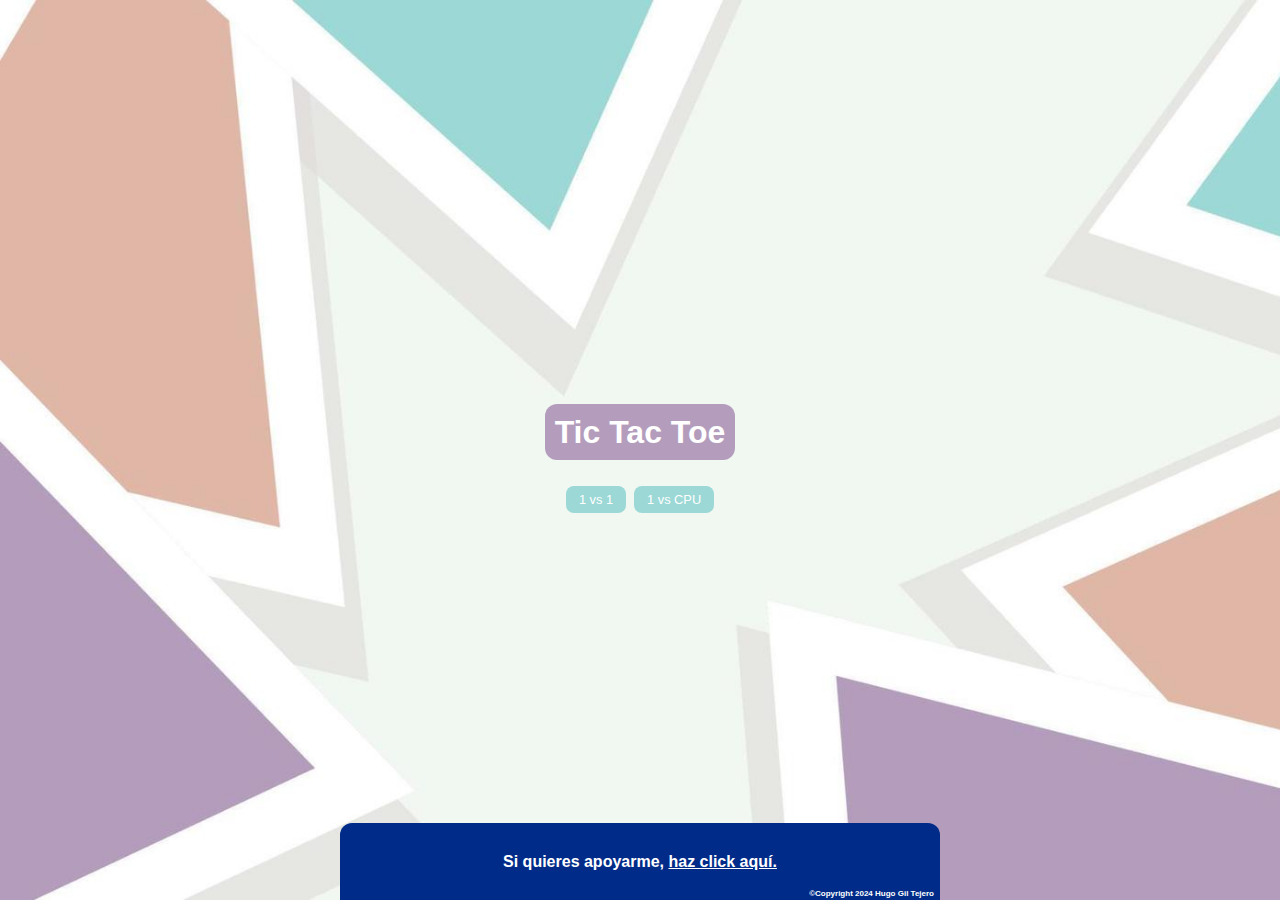
<file: index.html>
<!DOCTYPE html>
<html lang="es">
<head>
    <meta charset="UTF-8">
    <meta name="description" content="Juega Tres En Raya multiplayer o vs IA. Play Tic Tac Toe multiplayer or vs AI." />
    <meta name="viewport" content="width=device-width, initial-scale=1.0">
    <title>Tic Tac Toe</title>
    <link rel="stylesheet" href="styles.css">
    <link rel="icon" href="./img/TER.ico">
</head>
<body>
    <div class="container">
       <div id="start">
         <h1>Tic Tac Toe</h1>
          <button onclick = "cargarHTML('pagina3')">1 vs 1</button>
          <button onclick = "cargarHTML('pagina2')">1 vs CPU</button>
       </div>
     </div>
     <footer>
      <span lang="es">  Si quieres apoyarme, <span class="link">haz click aquí.</span><span lang="en" id="copyright">&copy;Copyright 2024 Hugo Gil Tejero</span></span>
    </footer>
    <script src="script.js" id= "script"></script>
</body>
</html>
</file>
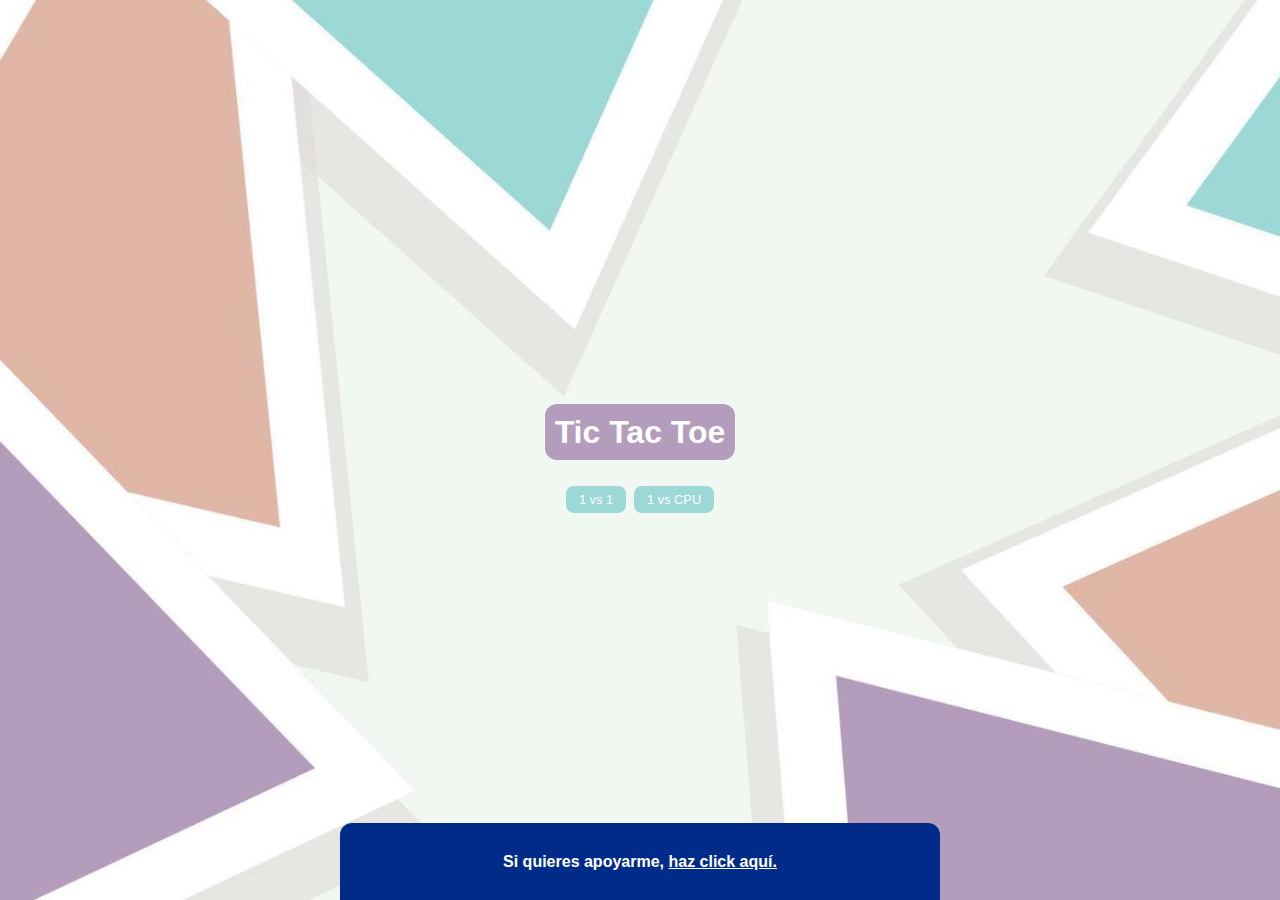
<file: tests/index.html>
<!DOCTYPE html>
<html lang="es">
<head>
    <meta charset="UTF-8">
    <meta name="viewport" content="width=device-width, initial-scale=1, maximum-scale=1, user-scalable=no"">
    <title>Tic Tac Toe</title>
    <link rel="stylesheet" href="styles.css">
    <link rel="icon" href="../img/TER.ico">
</head>
<body>
    <div class="container">
       <div id="start">
         <h1>Tic Tac Toe</h1>
          <button onclick = "cargarHTML('pagina3')">1 vs 1</button>
          <button onclick = "cargarHTML('pagina2')">1 vs CPU</button>
       </div>
     </div>
     <footer>
      <p>  Si quieres apoyarme, <span class="link">haz click aquí.</span></p>
    </footer>
    <script src="script.js" id= "script"></script>
</body>
</html>
</file>
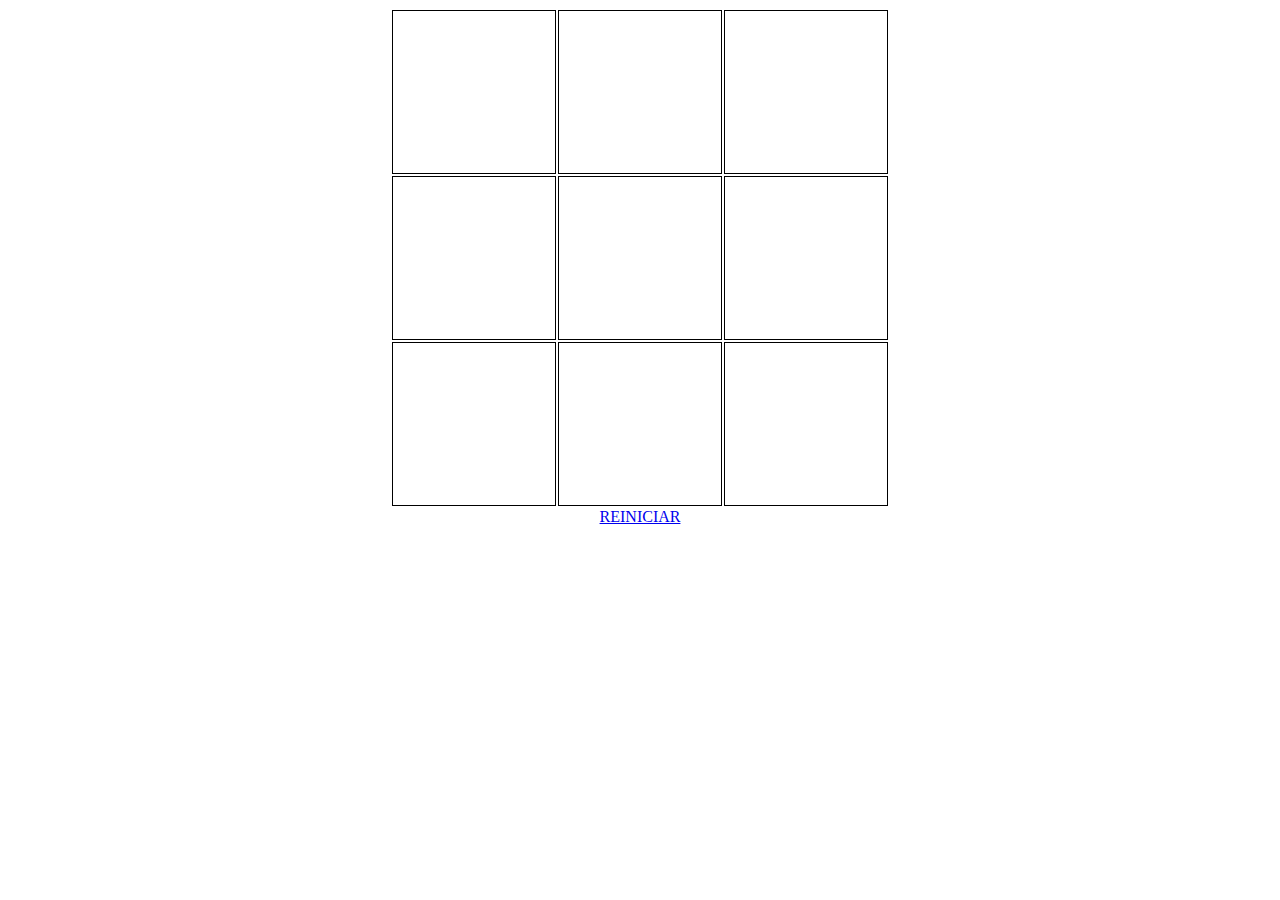
<file: v0.1/index.html>
<!DOCTYPE html>
<html lang="en">
<head>
  <meta charset="UTF-8">
  <meta name="viewport" content="width=device-width, initial-scale=1.0">
  <title>Tic Tac Toe</title>
  <style>
    html{
      text-align: center;
      margin: 0 auto;
    }
    table {
      margin: 0 auto;
    }
    td{
      border: 1px solid;
      width: 10em;
      height: 10em;
    }
  </style>
</head>
<body>
  <table>
    <tr>
      <td id="1"></td>
      <td id="2"></td>
      <td id="3"></td>
    </tr>
    <tr>
      <td id="4"></td>
      <td id="5"></td>
      <td id="6"></td>
    </tr>
    <tr>
      <td id="7"></td>
      <td id="8"></td>
      <td id="9"></td>
    </tr>
  </table>
  <a href="index.html">REINICIAR</a>
  <script>
    let empiezaMedio;
    let empiezaEsquina;
    let empiezaLado;
    let casillasMarcadas = 0;
    let player = 'X';
	let playerMaquina = 'O';
    const casillas = document.querySelectorAll('td');
    for(const casilla of casillas){
      casilla.onclick = (e) => {
        // casilla.style.fontSize = '40px'
        casilla.textContent = 'X';
        casillasMarcadas++;
		e.currentTarget.onclick = null; //CUANDO MARCA UNA CASILLA, NO PUEDE VOLVER A MARCARLA
		// debugger;
		if ((casillas[0].textContent === player&&casillas[1].textContent === player&&casillas[2].textContent === player)||(casillas[3].textContent === player&&casillas[4].textContent === player&&casillas[5].textContent === player)||(casillas[6].textContent === player&&casillas[7].textContent === player&&casillas[8].textContent === player)||(casillas[0].textContent === player&&casillas[3].textContent === player&&casillas[6].textContent === player)||(casillas[1].textContent === player&&casillas[4].textContent === player&&casillas[7].textContent === player)||(casillas[2].textContent === player&&casillas[5].textContent === player&&casillas[8].textContent === player)||(casillas[0].textContent === player&&casillas[4].textContent === player&&casillas[8].textContent === player)||(casillas[2].textContent === player&&casillas[4].textContent === player&&casillas[6].textContent === player)) {
					// for (SquareButton squareButton : sqA) {
					// 	squareButton.setEnabled(false);
					// }
					//// LocalImposible.setTurnoPlayer(true);
					//LocalImposible.btnJugarDeNuevo.setVisible(true);
					empiezaMedio=false;
					empiezaEsquina=false;
					empiezaLado=false;
					alert('Has ganado!')
					// JOptionPane.showMessageDialog(LocalMedio.contentPane, "Has ganado", "Victoria!", JOptionPane.INFORMATION_MESSAGE);
					// try {
					// 	String update = "UPDATE Usuarios SET VictoriasLocalImposible = VictoriasLocalImposible+1 WHERE Usuario=?";
					// 	ps = Aws.getConnection().prepareStatement(update);
					// 	Aws.lanzar(ps, 1, Login.getUsuario(), Aws.STRING);
					// 	ps.execute();
					// 	} catch (SQLException e1) {
					// 		e1.printStackTrace();
					// 	}
	}
				if (casillasMarcadas!=1) {
				if (casillas[0].textContent === playerMaquina &&casillas[1].textContent === playerMaquina &&casillas[2].textContent === '') {

					responder(2);
					ganaMaquina();
					

				}
				else if (casillas[1].textContent === playerMaquina &&casillas[2].textContent === playerMaquina &&casillas[0].textContent === '') {
					responder(0);
					ganaMaquina();
				}
				else if (casillas[3].textContent === playerMaquina &&casillas[4].textContent === playerMaquina &&casillas[5].textContent === '') {
					responder(5);
					ganaMaquina();

				}
				else if (casillas[4].textContent === playerMaquina &&casillas[5].textContent === playerMaquina &&casillas[3].textContent === '') {
					responder(3);
					ganaMaquina();
				}
				else if (casillas[6].textContent === playerMaquina &&casillas[7].textContent === playerMaquina &&casillas[8].textContent === '') {
					responder(8);
					ganaMaquina();
				}
				else if (casillas[7].textContent === playerMaquina &&casillas[8].textContent === playerMaquina &&casillas[6].textContent === '') {
					responder(6);
					ganaMaquina();

				}
				else if (casillas[0].textContent === playerMaquina &&casillas[3].textContent === playerMaquina &&casillas[6].textContent === '') {
					responder(6);
					ganaMaquina();
				}
				else if (casillas[3].textContent === playerMaquina &&casillas[6].textContent === playerMaquina &&casillas[0].textContent === '') {
					responder(0);
					ganaMaquina();
				}
				else if (casillas[1].textContent === playerMaquina &&casillas[4].textContent === playerMaquina &&casillas[7].textContent === '') {
					responder(7);
					ganaMaquina();
				}
				else if (casillas[4].textContent === playerMaquina &&casillas[7].textContent === playerMaquina &&casillas[1].textContent === '') {
					responder(1);
					ganaMaquina();
				}
				else if (casillas[2].textContent === playerMaquina &&casillas[5].textContent === playerMaquina &&casillas[8].textContent === '') {
					responder(8);
					ganaMaquina();
				}
				else if (casillas[5].textContent === playerMaquina &&casillas[8].textContent === playerMaquina &&casillas[2].textContent === '') {
					responder(2);
					ganaMaquina();
				}
				else if (casillas[0].textContent === playerMaquina &&casillas[4].textContent === playerMaquina &&casillas[8].textContent === '') {
					responder(8);
					ganaMaquina();

				}
				else if (casillas[4].textContent === playerMaquina &&casillas[8].textContent === playerMaquina &&casillas[0].textContent === '') {
					responder(0);
					ganaMaquina();
				}
				else if (casillas[2].textContent === playerMaquina &&casillas[4].textContent === playerMaquina &&casillas[6].textContent === '') {
					responder(6);
					ganaMaquina();
				}
				else if (casillas[4].textContent === playerMaquina &&casillas[6].textContent === playerMaquina &&casillas[2].textContent === '') {
					responder(2);
					ganaMaquina();
				}
				else if (casillas[0].textContent === playerMaquina &&casillas[2].textContent === playerMaquina &&casillas[1].textContent === '') {
					responder(1);
					ganaMaquina();

				}
				else if (casillas[3].textContent === playerMaquina &&casillas[5].textContent === playerMaquina &&casillas[4].textContent === '') {
					responder(4);
					ganaMaquina();
				}
				else if (casillas[6].textContent === playerMaquina &&casillas[8].textContent === playerMaquina &&casillas[7].textContent === '') {
					responder(7);
					ganaMaquina();
				}
				else if (casillas[0].textContent === playerMaquina &&casillas[6].textContent === playerMaquina &&casillas[3].textContent === '') {

					responder(3);
					ganaMaquina();
				}
				else if (casillas[1].textContent === playerMaquina &&casillas[7].textContent === playerMaquina &&casillas[4].textContent === '') {
					responder(4);
					ganaMaquina();
				}
				else if (casillas[2].textContent === playerMaquina &&casillas[8].textContent === playerMaquina &&casillas[5].textContent === '') {
					responder(5);
					ganaMaquina();

				}
				else if (casillas[0].textContent === playerMaquina &&casillas[8].textContent === playerMaquina &&casillas[4].textContent === '') {
					responder(4);
					ganaMaquina();

				}
				else if (casillas[2].textContent === playerMaquina &&casillas[6].textContent === playerMaquina &&casillas[4].textContent === '') {
					responder(4);
					ganaMaquina();

				}


				}
				if (casillasMarcadas==1) {
					if (casillas[4].textContent === player) {
						empiezaMedio=true;
						let random = getRandomInt(4);
						if (random==0) {
							responder(0);
						}
						else if (random==1) {
							responder(2);
						}
						else if (random==2) {
							responder(6);
						}
						else if (random==3) {
							responder(8);
						}

					}
					else if (casillas[0].textContent === player||casillas[2].textContent === player||casillas[6].textContent === player||casillas[8].textContent === player) {
						empiezaEsquina=true;
						responder(4);
					}
					else if (casillas[1].textContent === player||casillas[3].textContent === player||casillas[5].textContent === player||casillas[7].textContent === player) {
						empiezaLado=true;
						responder(4);
					}
				}
				else if (empiezaMedio) {
					let random = getRandomInt(1); 
					if (defenderseSinAleatorio()){}//COMPROBAR SI RESPONDE
					else if (((casillas[0].textContent === playerMaquina &&casillas[8].textContent === player)||(casillas[8].textContent === playerMaquina &&casillas[0].textContent === player))) {
						if (random==0&&casillas[2].textContent === '') {
							responder(2);
						}
						else if (random==1&&casillas[6].textContent === '') {
							responder(6);
						}
						else {
							defenderse();
						}
					}							//EN UNA ESQUINA CONTRARIA
					else if ((casillas[2].textContent === playerMaquina &&casillas[6].textContent === player)||(casillas[6].textContent === playerMaquina &&casillas[2].textContent === player)) {
						if (random==0&&casillas[0].textContent === '') {
							responder(0);
						}
						else if (random==1&&casillas[8].textContent === '') {
							responder(8);
						}
						else {
							defenderse();
						}
					}
					else { //DEFENDERSE
						defenderse();
					}
				}
				else if (empiezaEsquina) {
					let random = getRandomInt(1);
					if(defenderseSinAleatorio()) {}
					//COMPROBAR SI RESPONDE //EN UNA ESQUINA CONTRARIA
					else if ((casillas[0].textContent === player&&casillas[8].textContent === player)||(casillas[2].textContent === player&&casillas[6].textContent === player)) {
						if (random==0&&casillas[1].textContent === '') {
							responder(1);
						}
						else if (random==1&&casillas[7].textContent === '') {
							responder(7);
						}
						else {
							defenderse();
						}
					}							
					else { //DEFENDERSE
						defenderse();
					}
				}
				else if (empiezaLado) {
					if (casillas[1].textContent === player&&casillas[3].textContent === player&&casillas[0].textContent === '') {
						responder(0);
					}
					else if (casillas[1].textContent === player&&casillas[5].textContent === player&&casillas[2].textContent === '') {
						responder(2);
					}
					else if (casillas[3].textContent === player&&casillas[7].textContent === player&&casillas[6].textContent === '') {
						responder(6);
					}
					else if (casillas[7].textContent === player&&casillas[5].textContent === player&&casillas[8].textContent === '') {
						responder(8);
					}
					else {
						defenderse();
					}
				}


	
	function responder(num){
	if (casillas[num].textContent === '') {
		casillas[num].onclick = null;
		if (player === 'X') {
			casillas[num].textContent = 'O';
		}
		else {
			casillas[num].textContent = 'X';
		}
		// // LocalImposible.setTurnoPlayer(true);
		// // LocalImposible.actualizarEstado();
	}
	else {
		alert('Estás intentando responder sobre una casilla ocupada, revisa el código')
	}
	}
	
	function ganaMaquina() {
		// // LocalImposible.setTurnoPlayer(true);
		// for (SquareButton squareButton : sqA) {
		// 	squareButton.setEnabled(false);
		// }
		// LocalImposible.btnJugarDeNuevo.setVisible(true);
    alert('Has perdido!')
		empiezaMedio=false;
		empiezaEsquina=false;
		empiezaLado=false;
		// JOptionPane.showMessageDialog(LocalMedio.contentPane, "Has perdido", "Derrota!", JOptionPane.ERROR_MESSAGE);
		// try {
		// 	String update = "UPDATE Usuarios SET DerrotasLocalImposible = DerrotasLocalImposible+1 WHERE Usuario=?";
		// 	ps = Aws.getConnection().prepareStatement(update);
		// 	Aws.lanzar(ps, 1, Login.getUsuario(), Aws.STRING);
		// 	ps.execute();
		// 	} catch (SQLException e1) {
		// 		e1.printStackTrace();
		// 	}
	}

	function defenderse() {
		if (casillas[0].textContent === player&&casillas[1].textContent === player&&casillas[2].textContent === '') {

			responder(2);
			// LocalImposible.setTurnoPlayer(true);
			// LocalImposible.actualizarEstado();

		}
		else if (casillas[1].textContent === player&&casillas[2].textContent === player&&casillas[0].textContent === '') {
			responder(0);
			// LocalImposible.setTurnoPlayer(true);
			// LocalImposible.actualizarEstado();
		}
		else if (casillas[3].textContent === player&&casillas[4].textContent === player&&casillas[5].textContent === '') {
			responder(5);
			// LocalImposible.setTurnoPlayer(true);
			// LocalImposible.actualizarEstado();

		}
		else if (casillas[4].textContent === player&&casillas[5].textContent === player&&casillas[3].textContent === '') {
			responder(3);
			// LocalImposible.setTurnoPlayer(true);
			// LocalImposible.actualizarEstado();
		}
		else if (casillas[6].textContent === player&&casillas[7].textContent === player&&casillas[8].textContent === '') {
			responder(8);
			// LocalImposible.setTurnoPlayer(true);
			// LocalImposible.actualizarEstado();
		}
		else if (casillas[7].textContent === player&&casillas[8].textContent === player&&casillas[6].textContent === '') {
			responder(6);
			// LocalImposible.setTurnoPlayer(true);
			// LocalImposible.actualizarEstado();

		}
		else if (casillas[0].textContent === player&&casillas[3].textContent === player&&casillas[6].textContent === '') {
			responder(6);

			// LocalImposible.setTurnoPlayer(true);
			// LocalImposible.actualizarEstado();
		}
		else if (casillas[3].textContent === player&&casillas[6].textContent === player&&casillas[0].textContent === '') {
			responder(0);
			// LocalImposible.setTurnoPlayer(true);
			// LocalImposible.actualizarEstado();
		}
		else if (casillas[1].textContent === player&&casillas[4].textContent === player&&casillas[7].textContent === '') {
			responder(7);
			// LocalImposible.setTurnoPlayer(true);
			// LocalImposible.actualizarEstado();
		}
		else if (casillas[4].textContent === player&&casillas[7].textContent === player&&casillas[1].textContent === '') {
			responder(1);
			// LocalImposible.setTurnoPlayer(true);
			// LocalImposible.actualizarEstado();
		}
		else if (casillas[2].textContent === player&&casillas[5].textContent === player&&casillas[8].textContent === '') {
			responder(8);

			// LocalImposible.setTurnoPlayer(true);
			// LocalImposible.actualizarEstado();
		}
		else if (casillas[5].textContent === player&&casillas[8].textContent === player&&casillas[2].textContent === '') {
			responder(2);

			// LocalImposible.setTurnoPlayer(true);
			// LocalImposible.actualizarEstado();
		}
		else if (casillas[0].textContent === player&&casillas[4].textContent === player&&casillas[8].textContent === '') {
			responder(8);

			// LocalImposible.setTurnoPlayer(true);
			// LocalImposible.actualizarEstado();

		}
		else if (casillas[4].textContent === player&&casillas[8].textContent === player&&casillas[0].textContent === '') {
			responder(0);

			// LocalImposible.setTurnoPlayer(true);
			// LocalImposible.actualizarEstado();
		}
		else if (casillas[2].textContent === player&&casillas[4].textContent === player&&casillas[6].textContent === '') {
			responder(6);

			// LocalImposible.setTurnoPlayer(true);
			// LocalImposible.actualizarEstado();
		}
		else if (casillas[4].textContent === player&&casillas[6].textContent === player&&casillas[2].textContent === '') {
			responder(2);

			// LocalImposible.setTurnoPlayer(true);
			// LocalImposible.actualizarEstado();
		}
		else if (casillas[0].textContent === player&&casillas[2].textContent === player&&casillas[1].textContent === '') {
			responder(1);
			// LocalImposible.setTurnoPlayer(true);
			// LocalImposible.actualizarEstado();

		}
		else if (casillas[3].textContent === player&&casillas[5].textContent === player&&casillas[4].textContent === '') {
			responder(4);
			// LocalImposible.setTurnoPlayer(true);
			// LocalImposible.actualizarEstado();
		}
		else if (casillas[6].textContent === player&&casillas[8].textContent === player&&casillas[7].textContent === '') {
			responder(7);

			// LocalImposible.setTurnoPlayer(true);
			// LocalImposible.actualizarEstado();
		}
		else if (casillas[0].textContent === player&&casillas[6].textContent === player&&casillas[3].textContent === '') {
			responder(3);
			// LocalImposible.setTurnoPlayer(true);
			// LocalImposible.actualizarEstado();
		}
		else if (casillas[1].textContent === player&&casillas[7].textContent === player&&casillas[4].textContent === '') {
			responder(4);
			// LocalImposible.setTurnoPlayer(true);
			// LocalImposible.actualizarEstado();
		}
		else if (casillas[2].textContent === player&&casillas[8].textContent === player&&casillas[5].textContent === '') {
			responder(5);

			// LocalImposible.setTurnoPlayer(true);
			// LocalImposible.actualizarEstado();

		}
		else if (casillas[0].textContent === player&&casillas[8].textContent === player&&casillas[4].textContent === '') {
			responder(4);
			// LocalImposible.setTurnoPlayer(true);
			// LocalImposible.actualizarEstado();

		}
		else if (casillas[2].textContent === player&&casillas[6].textContent === player&&casillas[4].textContent === '') {
			responder(4);
			// LocalImposible.setTurnoPlayer(true);
			// LocalImposible.actualizarEstado();

		}
		//preparar ataque
		else if (casillas[0].textContent === playerMaquina &&casillas[1].textContent === ''&&casillas[2].textContent === '') {
			let random = getRandomInt(1);
			if (random==0) {
				responder(1);
			}
			else if (random==1) {
				responder(2);
			}
		}
		else if (casillas[0].textContent === playerMaquina &&casillas[4].textContent === ''&&casillas[8].textContent === '') {
			let random = getRandomInt(1);
			if (random==0) {
				responder(4);
			}
			else if (random==1) {
				responder(8);
			}
		}
		else if (casillas[0].textContent === playerMaquina &&casillas[3].textContent === ''&&casillas[6].textContent === '') {
			let random = getRandomInt(1);
			if (random==0) {
				responder(3);
			}
			else if (random==1) {
				responder(6);
			}
		}
		else if (casillas[1].textContent === playerMaquina &&casillas[0].textContent === ''&&casillas[2].textContent === '') {
			let random = getRandomInt(1);
			if (random==0) {
				responder(0);
			}
			else if (random==1) {
				responder(2);
			}
		}
		else if (casillas[1].textContent === playerMaquina &&casillas[4].textContent === ''&&casillas[7].textContent === '') {
			let random = getRandomInt(1);
			if (random==0) {
				responder(4);
			}
			else if (random==1) {
				responder(7);
			}
		}
		else if (casillas[2].textContent === playerMaquina &&casillas[1].textContent === ''&&casillas[0].textContent === '') {
			let random = getRandomInt(1);
			if (random==0) {
				responder(1);
			}
			else if (random==1) {
				responder(0);
			}
		}
		else if (casillas[2].textContent === playerMaquina &&casillas[5].textContent === ''&&casillas[8].textContent === '') {
			let random = getRandomInt(1);
			if (random==0) {
				responder(5);
			}
			else if (random==1) {
				responder(8);
			}
		}
		else if (casillas[2].textContent === playerMaquina &&casillas[4].textContent === ''&&casillas[6].textContent === '') {
			let random = getRandomInt(1);
			if (random==0) {
				responder(4);
			}
			else if (random==1) {
				responder(6);
			}
		}
		else if (casillas[3].textContent === playerMaquina &&casillas[0].textContent === ''&&casillas[6].textContent === '') {
			let random = getRandomInt(1);
			if (random==0) {
				responder(0);
			}
			else if (random==1) {
				responder(6);
			}
		}
		else if (casillas[3].textContent === playerMaquina &&casillas[4].textContent === ''&&casillas[5].textContent === '') {
			let random = getRandomInt(1);
			if (random==0) {
				responder(4);
			}
			else if (random==1) {
				responder(5);
			}
		}
		else if (casillas[4].textContent === playerMaquina &&casillas[0].textContent === ''&&casillas[8].textContent === '') {
			let random = getRandomInt(1);
			if (random==0) {
				responder(0);
			}
			else if (random==1) {
				responder(8);
			}
		}
		else if (casillas[4].textContent === playerMaquina &&casillas[1].textContent === ''&&casillas[7].textContent === '') {
			let random = getRandomInt(1);
			if (random==0) {
				responder(1);
			}
			else if (random==1) {
				responder(7);
			}
		}
		else if (casillas[4].textContent === playerMaquina &&casillas[2].textContent === ''&&casillas[6].textContent === '') {
			let random = getRandomInt(1);
			if (random==0) {
				responder(2);
			}
			else if (random==1) {
				responder(6);
			}
		}
		else if (casillas[4].textContent === playerMaquina &&casillas[3].textContent === ''&&casillas[5].textContent === '') {
			let random = getRandomInt(1);
			if (random==0) {
				responder(3);
			}
			else if (random==1) {
				responder(5);
			}
		}
		else if (casillas[5].textContent === playerMaquina &&casillas[3].textContent === ''&&casillas[8].textContent === '') {
			let random = getRandomInt(1);
			if (random==0) {
				responder(3);
			}
			else if (random==1) {
				responder(8);
			}
		}
		else if (casillas[5].textContent === playerMaquina &&casillas[4].textContent === ''&&casillas[3].textContent === '') {
			let random = getRandomInt(1);
			if (random==0) {
				responder(4);
			}
			else if (random==1) {
				responder(3);
			}
		}
		else if (casillas[6].textContent === playerMaquina &&casillas[0].textContent === ''&&casillas[3].textContent === '') {
			let random = getRandomInt(1);
			if (random==0) {
				responder(0);
			}
			else if (random==1) {
				responder(3);
			}
		}
		else if (casillas[6].textContent === playerMaquina &&casillas[4].textContent === ''&&casillas[2].textContent === '') {
			let random = getRandomInt(1);
			if (random==0) {
				responder(4);
			}
			else if (random==1) {
				responder(2);
			}
		}
		else if (casillas[6].textContent === playerMaquina &&casillas[7].textContent === ''&&casillas[8].textContent === '') {
			let random = getRandomInt(1);
			if (random==0) {
				responder(7);
			}
			else if (random==1) {
				responder(8);
			}
		}
		else if (casillas[7].textContent === playerMaquina &&casillas[6].textContent === ''&&casillas[8].textContent === '') {
			let random = getRandomInt(1);
			if (random==0) {
				responder(6);
			}
			else if (random==1) {
				responder(8);
			}
		}
		else if (casillas[7].textContent === playerMaquina &&casillas[4].textContent === ''&&casillas[1].textContent === '') {
			let random = getRandomInt(1);
			if (random==0) {
				responder(1);
			}
			else if (random==1) {
				responder(4);
			}
		}
		else if (casillas[8].textContent === playerMaquina &&casillas[4].textContent === ''&&casillas[0].textContent === '') {
			let random = getRandomInt(1);
			if (random==0) {
				responder(4);
			}
			else if (random==1) {
				responder(0);
			}
		}
		else if (casillas[8].textContent === playerMaquina &&casillas[5].textContent === ''&&casillas[2].textContent === '') {
			let random = getRandomInt(1);
			if (random==0) {
				responder(5);
			}
			else if (random==1) {
				responder(2);
			}
		}
		else if (casillas[8].textContent === playerMaquina &&casillas[7].textContent === ''&&casillas[6].textContent === '') {
			let random = getRandomInt(1);
			if (random==0) {
				responder(7);
			}
			else if (random==1) {
				responder(6);
			}
		}

		else {
			let num;
			
			
			let count=0;
			for (const casilla of casillas) {
				if(casilla.textContent === '') {
					count++;
				}
			}
			if (count==0) {
				// LocalImposible.btnJugarDeNuevo.setVisible(true);
				// // LocalImposible.setTurnoPlayer(true);
				// // LocalImposible.actualizarEstado();
				empiezaMedio=false;
				empiezaEsquina=false;
				empiezaLado=false;
				alert('Empate');
				// JOptionPane.showMessageDialog(LocalMedio.contentPane, "Has empatado", "Empate!", JOptionPane.INFORMATION_MESSAGE);
				// try {
				// 	String update = "UPDATE Usuarios SET EmpatesLocalImposible = EmpatesLocalImposible+1 WHERE Usuario=?";
				// 	ps = Aws.getConnection().prepareStatement(update);
				// 	Aws.lanzar(ps, 1, Login.getUsuario(), Aws.STRING);
				// 	ps.execute();
				// } catch (SQLException e1) {
				// 	e1.printStackTrace();
				// }
			}
			else {
				do{
					num = getRandomInt(9);
					console.log(num)
				} while(casillas[num].textContent !== '') //bucle infinito fixme:

				responder(num);
					// LocalImposible.setTurnoPlayer(true);
					// LocalImposible.actualizarEstado();
				
			}
		}
	}
	function defenderseSinAleatorio() {
		if (casillas[0].textContent === player&&casillas[1].textContent === player&&casillas[2].textContent === '') {

			responder(2);

			// LocalImposible.setTurnoPlayer(true);
			// LocalImposible.actualizarEstado();
			return true;

		}
		else if (casillas[1].textContent === player&&casillas[2].textContent === player&&casillas[0].textContent === '') {
			responder(0);

			// LocalImposible.setTurnoPlayer(true);
			// LocalImposible.actualizarEstado();
			return true;
		}
		else if (casillas[3].textContent === player&&casillas[4].textContent === player&&casillas[5].textContent === '') {
			responder(5);
			// LocalImposible.setTurnoPlayer(true);
			// LocalImposible.actualizarEstado();
			return true;

		}
		else if (casillas[4].textContent === player&&casillas[5].textContent === player&&casillas[3].textContent === '') {
			responder(3);
			// LocalImposible.setTurnoPlayer(true);
			// LocalImposible.actualizarEstado();
			return true;
		}
		else if (casillas[6].textContent === player&&casillas[7].textContent === player&&casillas[8].textContent === '') {
			responder(8);
			// LocalImposible.setTurnoPlayer(true);
			// LocalImposible.actualizarEstado();
			return true;
		}
		else if (casillas[7].textContent === player&&casillas[8].textContent === player&&casillas[6].textContent === '') {
			responder(6);

			// LocalImposible.setTurnoPlayer(true);
			// LocalImposible.actualizarEstado();
			return true;

		}
		else if (casillas[0].textContent === player&&casillas[3].textContent === player&&casillas[6].textContent === '') {
			responder(6);
			// LocalImposible.setTurnoPlayer(true);
			// LocalImposible.actualizarEstado();
			return true;
		}
		else if (casillas[3].textContent === player&&casillas[6].textContent === player&&casillas[0].textContent === '') {
			responder(0);
			// LocalImposible.setTurnoPlayer(true);
			// LocalImposible.actualizarEstado();
			return true;
		}
		else if (casillas[1].textContent === player&&casillas[4].textContent === player&&casillas[7].textContent === '') {
			responder(7);
			// LocalImposible.setTurnoPlayer(true);
			// LocalImposible.actualizarEstado();
			return true;
		}
		else if (casillas[4].textContent === player&&casillas[7].textContent === player&&casillas[1].textContent === '') {
			responder(1);
			// LocalImposible.setTurnoPlayer(true);
			// LocalImposible.actualizarEstado();
			return true;
		}
		else if (casillas[2].textContent === player&&casillas[5].textContent === player&&casillas[8].textContent === '') {
			responder(8);
			// LocalImposible.setTurnoPlayer(true);
			// LocalImposible.actualizarEstado();
			return true;
		}
		else if (casillas[5].textContent === player&&casillas[8].textContent === player&&casillas[2].textContent === '') {
			responder(2);
			// LocalImposible.setTurnoPlayer(true);
			// LocalImposible.actualizarEstado();
			return true;
		}
		else if (casillas[0].textContent === player&&casillas[4].textContent === player&&casillas[8].textContent === '') {
			responder(8);
			// LocalImposible.setTurnoPlayer(true);
			// LocalImposible.actualizarEstado();
			return true;

		}
		else if (casillas[4].textContent === player&&casillas[8].textContent === player&&casillas[0].textContent === '') {
			responder(0);
			// LocalImposible.setTurnoPlayer(true);
			// LocalImposible.actualizarEstado();
			return true;
		}
		else if (casillas[2].textContent === player&&casillas[4].textContent === player&&casillas[6].textContent === '') {
			responder(6);
			// LocalImposible.setTurnoPlayer(true);
			// LocalImposible.actualizarEstado();
			return true;
		}
		else if (casillas[4].textContent === player&&casillas[6].textContent === player&&casillas[2].textContent === '') {
			responder(2);
			// LocalImposible.setTurnoPlayer(true);
			// LocalImposible.actualizarEstado();
			return true;
		}
		else if (casillas[0].textContent === player&&casillas[2].textContent === player&&casillas[1].textContent === '') {
			responder(1);
			// LocalImposible.setTurnoPlayer(true);
			// LocalImposible.actualizarEstado();
			return true;
		}
		else if (casillas[3].textContent === player&&casillas[5].textContent === player&&casillas[4].textContent === '') {
			responder(4);
			// LocalImposible.setTurnoPlayer(true);
			// LocalImposible.actualizarEstado();
			return true;
		}
		else if (casillas[6].textContent === player&&casillas[8].textContent === player&&casillas[7].textContent === '') {
			responder(7);
			// LocalImposible.setTurnoPlayer(true);
			// LocalImposible.actualizarEstado();
			return true;
		}
		else if (casillas[0].textContent === player&&casillas[6].textContent === player&&casillas[3].textContent === '') {
			responder(3);
			// LocalImposible.setTurnoPlayer(true);
			// LocalImposible.actualizarEstado();
			return true;
		}
		else if (casillas[1].textContent === player&&casillas[7].textContent === player&&casillas[4].textContent === '') {
			responder(4);
			// LocalImposible.setTurnoPlayer(true);
			// LocalImposible.actualizarEstado();
			return true;
		}
		else if (casillas[2].textContent === player&&casillas[8].textContent === player&&casillas[5].textContent === '') {
			responder(5);
			// LocalImposible.setTurnoPlayer(true);
			// LocalImposible.actualizarEstado();
			return true;

		}
		else if (casillas[0].textContent === player&&casillas[8].textContent === player&&casillas[4].textContent === '') {
			responder(4);
			// LocalImposible.setTurnoPlayer(true);
			// LocalImposible.actualizarEstado();
			return true;

		}
		else if (casillas[2].textContent === player&&casillas[6].textContent === player&&casillas[4].textContent === '') {
			responder(4);
			// LocalImposible.setTurnoPlayer(true);
			// LocalImposible.actualizarEstado();
			return true;

		}
		else {
			return false;
		}
		}
    }
    }

	function getRandomInt(max) {
  		return Math.floor(Math.random() * max);
	}
    
  </script>
</body>
</html>
</file>
<file: styles.css>
body {
  display: flex;
  flex-direction: column;
  justify-content: center;
  align-items: center;
  height: 100vh;
  margin: 0;
  background-color: #f0f0f0;
  font-family: Arial, sans-serif;
  overflow: hidden;
  background-image: url(./img/menu_background.jpg);
  background-size: cover;
}

.container {
  text-align: center;
  display: grid;
  grid-template-rows: 1fr 1fr 1fr;
  height: 100vh;
  /* El contenedor ocupa el 100% del alto de la ventana */
  gap: 0;

}

h1 {
  font-size: 3.5em;
  color: white;
  background-color: #B49DBC;
  border-radius: 12px;
  padding: 0.3em;
}

.settings {
  grid-row: 2;
  align-self: center;
  display: inline;
}

#start {
  grid-row: 2;
  align-self: center;
}

#turno-player-text {
  background-color: white;
  width: auto;
  align-self: end;
  display: inline-block;
  padding: 1em;
  border: solid 2px rgb(185, 142, 126);
  border-radius: 8px;
  font-weight: bold;
}

.settingsDisplay {
  background-color: #fff;
  border-radius: 8px;
  display: inline-block;
  padding: 0 1em;
  border: solid 2px rgb(185, 142, 126);
  border-radius: 8px;
}

#player1-choice {
  color: #6EBB6E;
  font-weight: bold;
}

#player2-choice {
  color: #D86E6D;
  font-weight: bold;
}

#difficulty {
  color: #D86E6D;
  font-weight: bold;
}

#player-choice {
  color: #6EBB6E;
  font-weight: bold;
}



.board {
  display: grid;
  grid-template-columns: 1fr 1fr 1fr;
  grid-template-rows: 1fr 1fr 1fr;
  gap: 0;
  border: 5px solid rgb(185, 142, 126);
  /* Borde alrededor de la tabla */
  background-color: #ffffff;
  box-sizing: border-box;
  position: relative;
  /* Necesario para posicionamiento absoluto de la línea */
  grid-row: 2;
  height: 100%;
  aspect-ratio: 1 / 1;
  align-self: center;
}

.cell {
  width: auto;
  height: auto;
  background-color: #ffffff;
  display: flex;
  justify-content: center;
  align-items: center;
  font-size: 2em;
  font-weight: bold;
  cursor: pointer;
  transition: background-color 0.3s;
  box-sizing: border-box;
  position: relative;
  /* Necesario para posicionamiento absoluto de la línea */
}

.cell:nth-child(1),
.cell:nth-child(2),
.cell:nth-child(3) {
  border-bottom: 5px solid rgb(185, 142, 126);
}

.cell:nth-child(1),
.cell:nth-child(4),
.cell:nth-child(7) {
  border-right: 5px solid rgb(185, 142, 126);
}

.cell:nth-child(7),
.cell:nth-child(8),
.cell:nth-child(9) {
  border-top: 5px solid rgb(185, 142, 126);
}

.cell:nth-child(3),
.cell:nth-child(6),
.cell:nth-child(9) {
  border-left: 5px solid rgb(185, 142, 126);
}

.cell:hover {
  background-color: #f1f1f1;
}

#volverArrow {
  display: block;
  margin: 1em auto 0;
  background-color: white;
  height: 4em;
  width: 4em;
  color: black;
  border: solid 1px gray;
  border-radius: 12px;
  grid-row: 3;
}

#volverArrow img {

  height: 2.5em;
  width: 2.5em;
  margin: 0 0 -0.2em -0.35em;

}

#enlaces {
  margin-top: 1em;
  display: grid;
  grid-template-columns: 130px 80px 130px;
  gap: 0.5em;
  justify-content: center;
  grid-row: 3;
  align-self: start;
}


#ajustesbtn {
  justify-self: end;
}

#iniciobtn {
  justify-self: start;
  margin-left: 2px;
}

#fichasBtns {
  margin: 1em 0;
}

.win-line {
  position: absolute;
  height: 5px;
  background-color: red;
  z-index: 2;
  transform-origin: 0 0;
  /* Cambiado a 0 0 para ajustes más fáciles */
}

/*Estilos para los botones*/
button {
  background-color: #9BD8D6;
  /* Color de fondo */
  color: white;
  /* Color del texto */
  padding: 0.5em 1em;
  /* Espaciado interno */
  text-align: center;
  /* Alinear texto al centro */
  text-decoration: none;
  /* Sin subrayado */
  display: inline-block;
  /* Para que se comporten como un elemento en línea */
  margin: 4px 2px;
  /* Margen alrededor de los botones */
  cursor: pointer;
  /* Cambia el cursor al pasar sobre el botón */
  border: none;
  /* Sin borde */
  border-radius: 8px;
  /* Bordes redondeados */
  position: relative;


}

button:not(#volverArrow)::before,
button:not(#volverArrow)::after {
  content: "";
  position: absolute;
  height: 2px;
  width: 0;
  background: #9BD8D6;
  transition: width .5s;
}


button:not(#volverArrow)::after {
  left: 0;
  bottom: -10px;

}

button:not(#volverArrow)::before {
  right: 0;
  top: -10px;

}

button:not(#volverArrow):hover::after,
button:not(#volverArrow):hover::before {
  width: 100%;
}





button:not(#enlaces button) {
  font-size: 1.3em;
}



button:disabled {
  background-color: #E1B6A6;
  /* Color de fondo cuando está activo */
}


button:disabled:hover {
  background-color: #E1B6A6;
  /* Mantiene el color de fondo cuando está activo */
}

button:not(#volverArrow):disabled:before,
button:not(#volverArrow):disabled:after {
  background: #E1B6A6;
}

#enlaces button {
  background-color: #9BD8D6;
  margin: 0;
}

#enlaces button::after {
  bottom: -7px;
}

#enlaces button::before {
  top: -7px;
}

/* Estilos para el modal */
.modal {
  display: none;
  /* Oculto por defecto */
  position: fixed;
  z-index: 3;
  left: 0;
  top: 0;
  width: 100%;
  height: 100%;
  overflow: auto;
  background-color: rgba(0, 0, 0, 0.4);
  /* Fondo oscuro */
}

.modal-content {
  background-color: #fefefe;
  margin: 4% auto;
  padding: 20px;
  border: 1px solid #888;
  border-radius: 16px;
  width: 80%;
  max-width: 400px;
  text-align: center;
}

.close-button {
  color: #aaa;
  float: right;
  font-size: 28px;
  font-weight: bold;
}

.close-button:hover,
.close-button:focus {
  color: black;
  text-decoration: none;
  cursor: pointer;
}

footer {
  background-color: #002B89;
  color: white;
  font-weight: bold;
  padding: 1em 2em;
  border-radius: 12px 12px 0px 0px;
  width: 600px;
  text-align: center;
  box-sizing: border-box;
  position: fixed;
  bottom: 0;
  display: flex;
  justify-content: center; /* Centra horizontalmente */
  align-items: center; /* Centra verticalmente */
  height: 7%;
}


.link {
  text-decoration: underline;
  cursor: pointer;
}

#divDonacion {
  position: fixed; /* Fija el div en la pantalla */
  top: 50%; /* Centra verticalmente */
  left: 50%; /* Centra horizontalmente */
  transform: translate(-50%, -50%); /* Ajusta la posición al centro */
  width: 400px; /* Ancho del div */
  height: 650px; /* Alto del div */
  background-color: #002B89; /* Color de fondo */
  display: grid;
  grid-template-rows: 150px 350px 150px; /* Crea 3 filas iguales */
  gap: 10px; /* Espacio entre las filas */
  text-align: center;
  color: white; /* Color del texto */
  border-radius: 8px; /* Bordes redondeados */
  z-index: 1000; /* Asegura que el div esté por encima de otros elementos */
  opacity: 0; /* Comienza invisible */
  transition: opacity 0.5s; /* Transición para la opacidad */
}

#divDonacion.show {
  opacity: 1; /* Hace que el div sea visible */
}

#divDonacion a{
  align-self: center;
}

#payPal {
  margin: 0 auto;
align-self: center;
  width: 30%; /* Asegura que las imágenes ocupen el ancho del contenedor */
    height: auto; /* Mantiene la proporción de las imágenes */
}
#qr {
  margin: 0 auto;
  width: 70%;
  border: solid white 4px;
  margin-bottom: 10%;
  align-self: center;
 

}

#divRotate {
  grid-row: 2;
  display: flex;
  flex-direction: row;
  align-items: center;
  justify-content: center;
  gap: 2em;
}

#copyright {
  right: 1%;
  bottom: 3%;
  font-size: 8px;
  position: absolute;
}





@media (max-height: 900px) {
  #divDonacion {
    width: 215px; /* Ancho del div */
    height: 350px; /* Alto del div */    
    grid-template-rows: 81px 189px 81px; /* Crea 3 filas iguales */
  }

  button:not(#enlaces button) {
    font-size: 0.8em;
  }

  h1 {
    font-size: 2em;
  }

  

  footer{
    padding: 3% 2em;
  }

  .board {
    width: 45vh;
    /* Ajustar a un 90% del ancho de la pantalla */
    height: 45vh;
    /* Ajustar a un 90% del ancho para mantener el aspecto cuadrado */
    max-height: 45vh;
    /* Limitar la altura a un 90% de la altura de la pantalla */
    max-width: 45vh;
    /* Limitar el ancho a un 90% de la altura de la pantalla para mantener el cuadrado */
    margin: auto;
  }


  .settings *:not(h1) {
    font-size: 0.9em;
  }
}



@media (max-height: 450px) {
  body {
    overflow: hidden;
  }
}



@media (max-height: 500px) {
  @media (min-width: 500px) {
      h1{
        margin-top: 0;
        margin-bottom: 0.5rem;
        /* width: 100vw;  TOFIX: cuando hago esto se pone scroll */
      }
      #turno-player-text {
        margin: 0 0 0.5rem;
      }


      
  }
}



@media (max-width: 600px) {
  .modal-content {
    margin: 15% auto;
  }

  .board {
    width: 70vw;
    /* Ajustar a un 90% del ancho de la pantalla */
    height: 70vw;
    /* Ajustar a un 90% del ancho para mantener el aspecto cuadrado */
    max-height: 70vh;
    /* Limitar la altura a un 90% de la altura de la pantalla */
    max-width: 70vh;
    /* Limitar el ancho a un 90% de la altura de la pantalla para mantener el cuadrado */
    margin: 0 auto;
  }

  button:not(#enlaces button) {
    font-size: 1em;
  }

  h1 {
    font-size: 2.5em;
  }

  .cell:hover {
    background-color: #fff;
  }

  button:not(#volverArrow):hover::after,
  button:not(#volverArrow):hover::before {
    width: 0;
  }

  body {
    background-position: center;
  }

  footer {
    width: 100%;
    border-radius: 0px;
  }

  #divDonacion {
    width: 277px; /* Ancho del div */
    height: 450px; /* Alto del div */    
    grid-template-rows: 104px 242px 104px; /* Crea 3 filas iguales */
  }
}
</file>
<file: tests/styles.css>
body {
  display: flex;
  flex-direction: column;
  justify-content: center;
  align-items: center;
  height: 100vh;
  margin: 0;
  background-color: #f0f0f0;
  font-family: Arial, sans-serif;
  overflow: hidden;
  background-image: url(../img/menu_background.jpg);
  background-size: cover;
}

.container {
  text-align: center;
  display: grid;
  grid-template-rows: 1fr 1fr 1fr;
  height: 100vh;
  /* El contenedor ocupa el 100% del alto de la ventana */
  gap: 0;

}

h1 {
  font-size: 3.5em;
  color: white;
  background-color: #B49DBC;
  border-radius: 12px;
  padding: 0.3em;
}

.settings {
  grid-row: 2;
  align-self: center;
  display: inline;
}

#start {
  grid-row: 2;
  align-self: center;
}

#turno-player-text {
  background-color: white;
  width: auto;
  align-self: end;
  display: inline-block;
  padding: 1em;
  border: solid 2px rgb(185, 142, 126);
  border-radius: 8px;
  font-weight: bold;
}

.settingsDisplay {
  background-color: #fff;
  border-radius: 8px;
  display: inline-block;
  padding: 0 1em;
  border: solid 2px rgb(185, 142, 126);
  border-radius: 8px;
}

#player1-choice {
  color: #6EBB6E;
  font-weight: bold;
}

#player2-choice {
  color: #D86E6D;
  font-weight: bold;
}

#difficulty {
  color: #D86E6D;
  font-weight: bold;
}

#player-choice {
  color: #6EBB6E;
  font-weight: bold;
}



.board {
  display: grid;
  grid-template-columns: 1fr 1fr 1fr;
  grid-template-rows: 1fr 1fr 1fr;
  gap: 0;
  border: 5px solid rgb(185, 142, 126);
  /* Borde alrededor de la tabla */
  background-color: #ffffff;
  box-sizing: border-box;
  position: relative;
  /* Necesario para posicionamiento absoluto de la línea */
  grid-row: 2;
  height: 100%;
  aspect-ratio: 1 / 1;
  align-self: center;
}

.cell {
  width: auto;
  height: auto;
  background-color: #ffffff;
  display: flex;
  justify-content: center;
  align-items: center;
  font-size: 2em;
  font-weight: bold;
  cursor: pointer;
  transition: background-color 0.3s;
  box-sizing: border-box;
  position: relative;
  /* Necesario para posicionamiento absoluto de la línea */
}

.cell:nth-child(1),
.cell:nth-child(2),
.cell:nth-child(3) {
  border-bottom: 5px solid rgb(185, 142, 126);
}

.cell:nth-child(1),
.cell:nth-child(4),
.cell:nth-child(7) {
  border-right: 5px solid rgb(185, 142, 126);
}

.cell:nth-child(7),
.cell:nth-child(8),
.cell:nth-child(9) {
  border-top: 5px solid rgb(185, 142, 126);
}

.cell:nth-child(3),
.cell:nth-child(6),
.cell:nth-child(9) {
  border-left: 5px solid rgb(185, 142, 126);
}

.cell:hover {
  background-color: #f1f1f1;
}

#volverArrow {
  display: block;
  margin: 1em auto 0;
  background-color: white;
  height: 4em;
  width: 4em;
  color: black;
  border: solid 1px gray;
  border-radius: 12px;
  grid-row: 3;
}

#volverArrow img {

  height: 2.5em;
  width: 2.5em;
  margin: 0 0 -0.2em -0.35em;

}

#enlaces {
  margin-top: 1em;
  display: grid;
  grid-template-columns: 130px 80px 130px;
  gap: 0.5em;
  justify-content: center;
  grid-row: 3;
  align-self: start;
}


#ajustesbtn {
  justify-self: end;
}

#iniciobtn {
  justify-self: start;
  margin-left: 2px;
}

#fichasBtns {
  margin: 1em 0;
}

.win-line {
  position: absolute;
  height: 5px;
  background-color: red;
  z-index: 2;
  transform-origin: 0 0;
  /* Cambiado a 0 0 para ajustes más fáciles */
}

/*Estilos para los botones*/
button {
  background-color: #9BD8D6;
  /* Color de fondo */
  color: white;
  /* Color del texto */
  padding: 0.5em 1em;
  /* Espaciado interno */
  text-align: center;
  /* Alinear texto al centro */
  text-decoration: none;
  /* Sin subrayado */
  display: inline-block;
  /* Para que se comporten como un elemento en línea */
  margin: 4px 2px;
  /* Margen alrededor de los botones */
  cursor: pointer;
  /* Cambia el cursor al pasar sobre el botón */
  border: none;
  /* Sin borde */
  border-radius: 8px;
  /* Bordes redondeados */
  position: relative;


}

button:not(#volverArrow)::before,
button:not(#volverArrow)::after {
  content: "";
  position: absolute;
  height: 2px;
  width: 0;
  background: #9BD8D6;
  transition: width .5s;
}


button:not(#volverArrow)::after {
  left: 0;
  bottom: -10px;

}

button:not(#volverArrow)::before {
  right: 0;
  top: -10px;

}

button:not(#volverArrow):hover::after,
button:not(#volverArrow):hover::before {
  width: 100%;
}





button:not(#enlaces button) {
  font-size: 1.3em;
}



button:disabled {
  background-color: #E1B6A6;
  /* Color de fondo cuando está activo */
}


button:disabled:hover {
  background-color: #E1B6A6;
  /* Mantiene el color de fondo cuando está activo */
}

button:not(#volverArrow):disabled:before,
button:not(#volverArrow):disabled:after {
  background: #E1B6A6;
}

#enlaces button {
  background-color: #9BD8D6;
  margin: 0;
}

#enlaces button::after {
  bottom: -7px;
}

#enlaces button::before {
  top: -7px;
}

/* Estilos para el modal */
.modal {
  display: none;
  /* Oculto por defecto */
  position: fixed;
  z-index: 3;
  left: 0;
  top: 0;
  width: 100%;
  height: 100%;
  overflow: auto;
  background-color: rgba(0, 0, 0, 0.4);
  /* Fondo oscuro */
}

.modal-content {
  background-color: #fefefe;
  margin: 4% auto;
  padding: 20px;
  border: 1px solid #888;
  border-radius: 16px;
  width: 80%;
  max-width: 400px;
  text-align: center;
}

.close-button {
  color: #aaa;
  float: right;
  font-size: 28px;
  font-weight: bold;
}

.close-button:hover,
.close-button:focus {
  color: black;
  text-decoration: none;
  cursor: pointer;
}

footer {
  background-color: #002B89;
  color: white;
  font-weight: bold;
  padding: 1em 2em;
  border-radius: 12px 12px 0px 0px;
  width: 600px;
  text-align: center;
  box-sizing: border-box;
  position: fixed;
  bottom: 0;
  display: flex;
  justify-content: center; /* Centra horizontalmente */
  align-items: center; /* Centra verticalmente */
  height: 7%;
}


.link {
  text-decoration: underline;
  cursor: pointer;
}

#divDonacion {
  position: fixed; /* Fija el div en la pantalla */
  top: 50%; /* Centra verticalmente */
  left: 50%; /* Centra horizontalmente */
  transform: translate(-50%, -50%); /* Ajusta la posición al centro */
  width: 400px; /* Ancho del div */
  height: 650px; /* Alto del div */
  background-color: #002B89; /* Color de fondo */
  display: grid;
  grid-template-rows: 150px 350px 150px; /* Crea 3 filas iguales */
  gap: 10px; /* Espacio entre las filas */
  text-align: center;
  color: white; /* Color del texto */
  border-radius: 8px; /* Bordes redondeados */
  z-index: 1000; /* Asegura que el div esté por encima de otros elementos */
  opacity: 0; /* Comienza invisible */
  transition: opacity 0.5s; /* Transición para la opacidad */
}

#divDonacion.show {
  opacity: 1; /* Hace que el div sea visible */
}

#divDonacion a{
  align-self: center;
}

#payPal {
  margin: 0 auto;
align-self: center;
  width: 30%; /* Asegura que las imágenes ocupen el ancho del contenedor */
    height: auto; /* Mantiene la proporción de las imágenes */
}
#qr {
  margin: 0 auto;
  width: 70%;
  border: solid white 4px;
  margin-bottom: 10%;
  align-self: center;
 

}

#divRotate {
  grid-row: 2;
  display: flex;
  flex-direction: row;
  align-items: center;
  justify-content: center;
  gap: 2em;
}





@media (max-height: 900px) {
  #divDonacion {
    width: 215px; /* Ancho del div */
    height: 350px; /* Alto del div */    
    grid-template-rows: 81px 189px 81px; /* Crea 3 filas iguales */
  }

  button:not(#enlaces button) {
    font-size: 0.8em;
  }

  h1 {
    font-size: 2em;
  }

  

  footer{
    padding: 3% 2em;
  }

  .board {
    width: 45vh;
    /* Ajustar a un 90% del ancho de la pantalla */
    height: 45vh;
    /* Ajustar a un 90% del ancho para mantener el aspecto cuadrado */
    max-height: 45vh;
    /* Limitar la altura a un 90% de la altura de la pantalla */
    max-width: 45vh;
    /* Limitar el ancho a un 90% de la altura de la pantalla para mantener el cuadrado */
    margin: auto;
  }


  .settings *:not(h1) {
    font-size: 0.9em;
  }
}


@media (max-height: 500px) {
  @media (min-width: 500px) {
      h1{
        margin-top: 0;
        margin-bottom: 0.5rem;
        /* width: 100vw;  TOFIX: cuando hago esto se pone scroll */
      }
      #turno-player-text {
        margin: 0 0 0.5rem;
      }
      .board {
        width: 43h;
        /* Ajustar a un 90% del ancho de la pantalla */
        height: 43h;
        /* Ajustar a un 90% del ancho para mantener el aspecto cuadrado */
        max-height: 43h;
        /* Limitar la altura a un 90% de la altura de la pantalla */
        max-width: 43h;
        /* Limitar el ancho a un 90% de la altura de la pantalla para mantener el cuadrado */
        margin: auto;
      }
      
  }
}

@media (max-height: 450px) {
  body {
    overflow: hidden;
  }
}


@media (max-width: 600px) {
  .modal-content {
    margin: 15% auto;
  }

  .board {
    width: 70vw;
    /* Ajustar a un 90% del ancho de la pantalla */
    height: 70vw;
    /* Ajustar a un 90% del ancho para mantener el aspecto cuadrado */
    max-height: 70vh;
    /* Limitar la altura a un 90% de la altura de la pantalla */
    max-width: 70vh;
    /* Limitar el ancho a un 90% de la altura de la pantalla para mantener el cuadrado */
    margin: 0 auto;
  }

  button:not(#enlaces button) {
    font-size: 1em;
  }

  h1 {
    font-size: 2.5em;
  }

  .cell:hover {
    background-color: #fff;
  }

  button:not(#volverArrow):hover::after,
  button:not(#volverArrow):hover::before {
    width: 0;
  }

  body {
    background-position: center;
  }

  footer {
    width: 100%;
    border-radius: 0px;
  }

  #divDonacion {
    width: 277px; /* Ancho del div */
    height: 450px; /* Alto del div */    
    grid-template-rows: 104px 242px 104px; /* Crea 3 filas iguales */
  }
}
</file>
